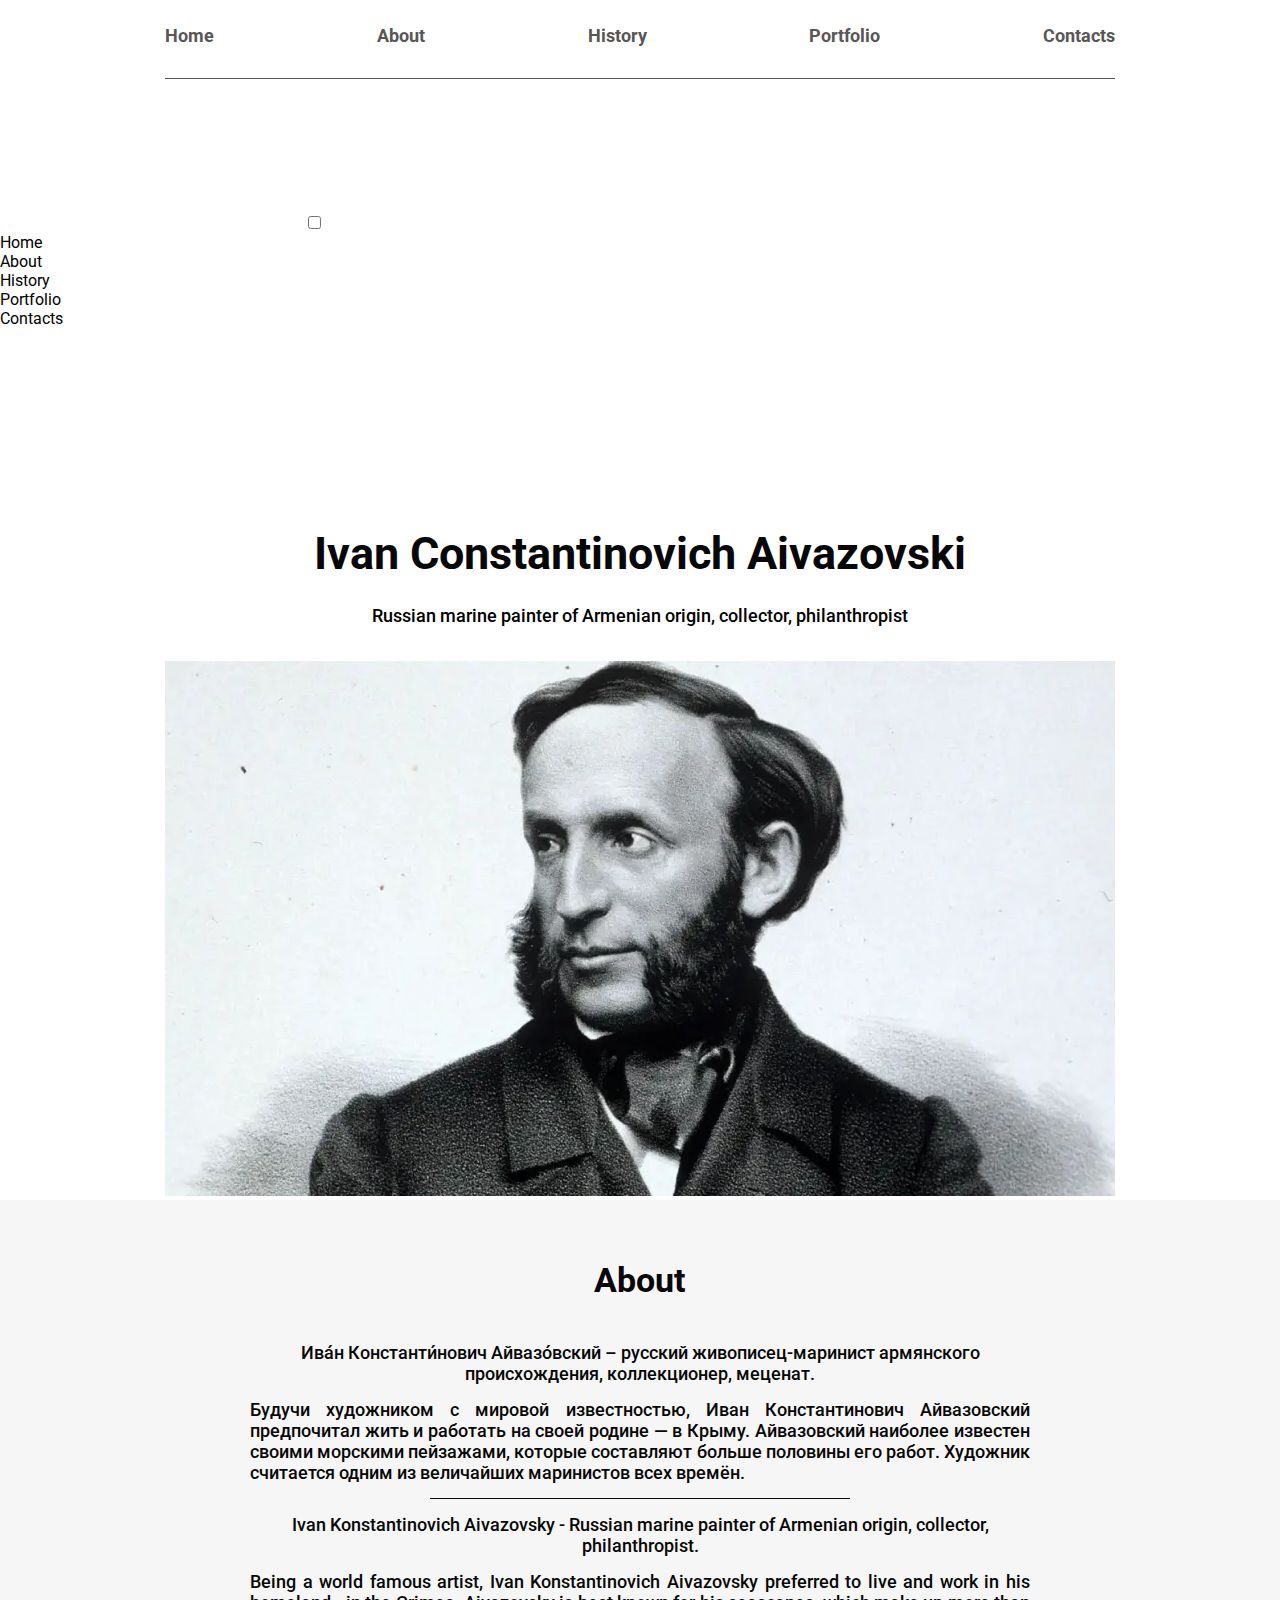
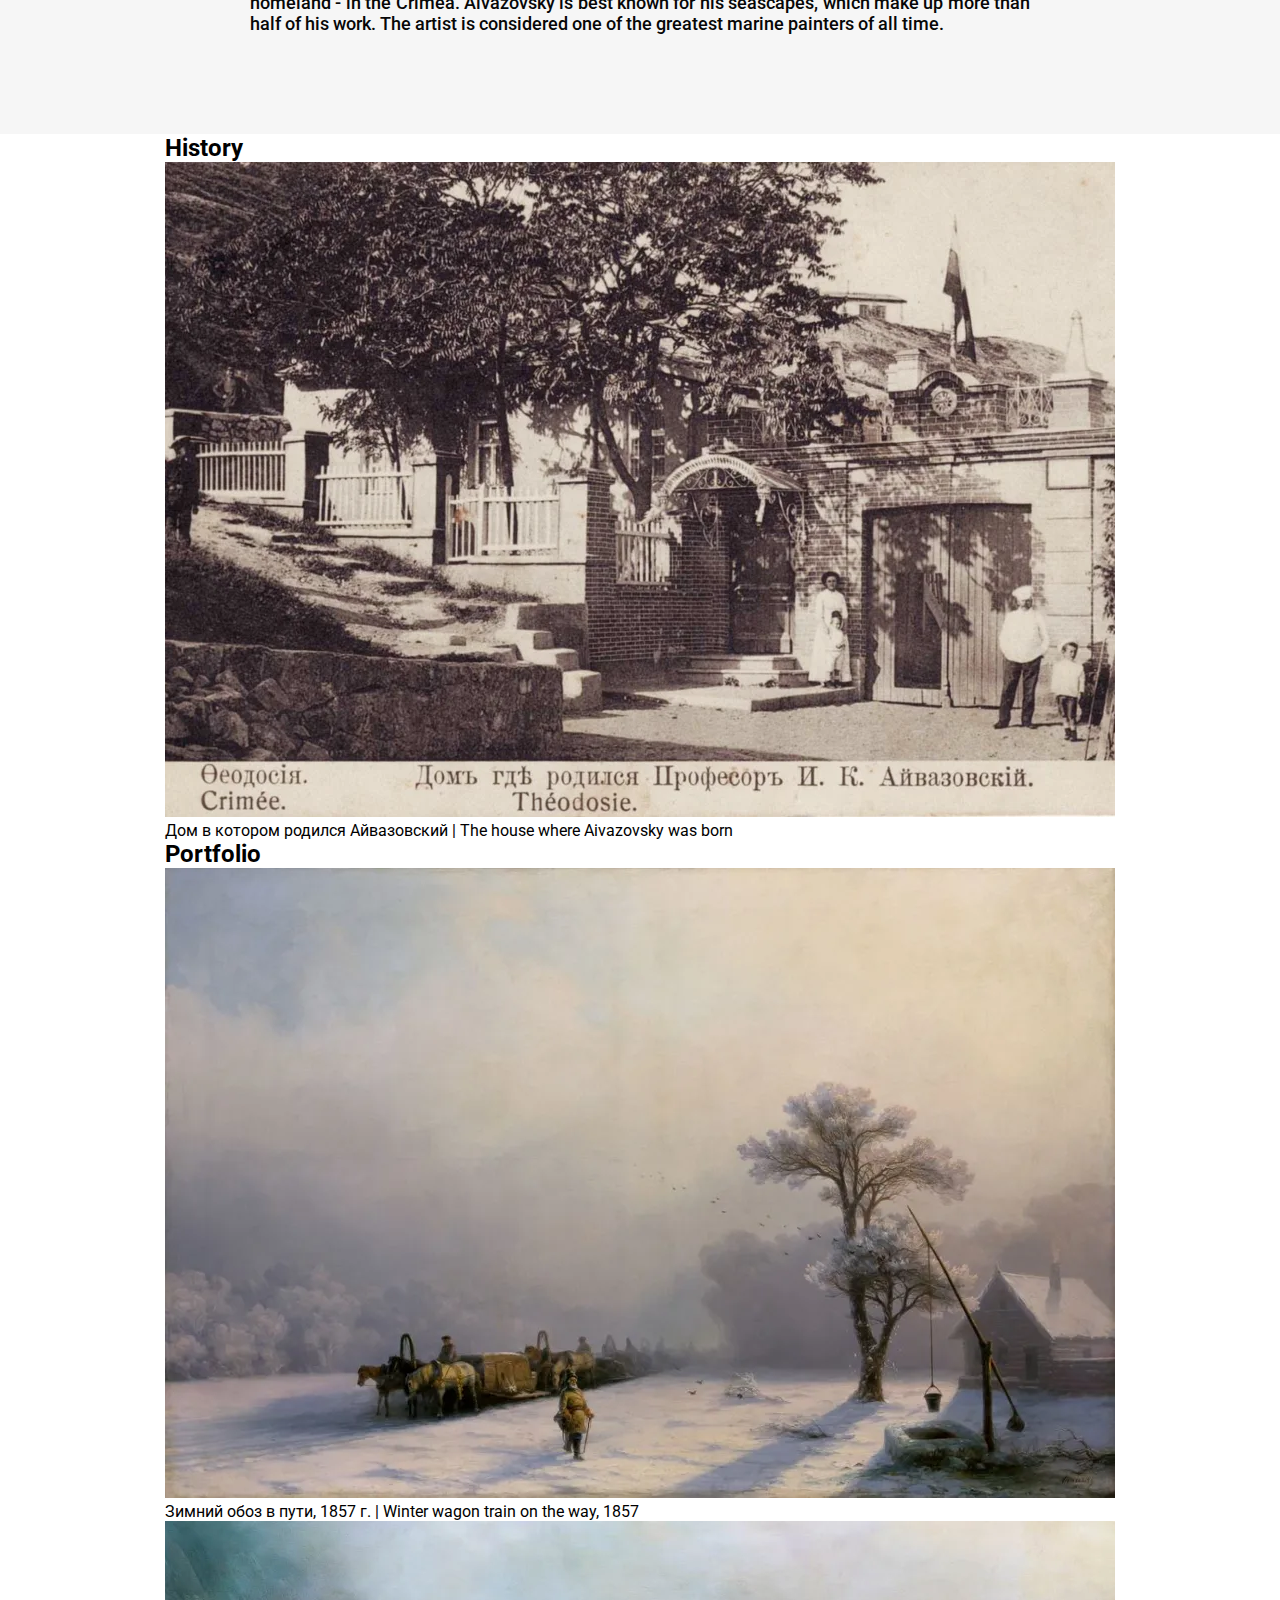
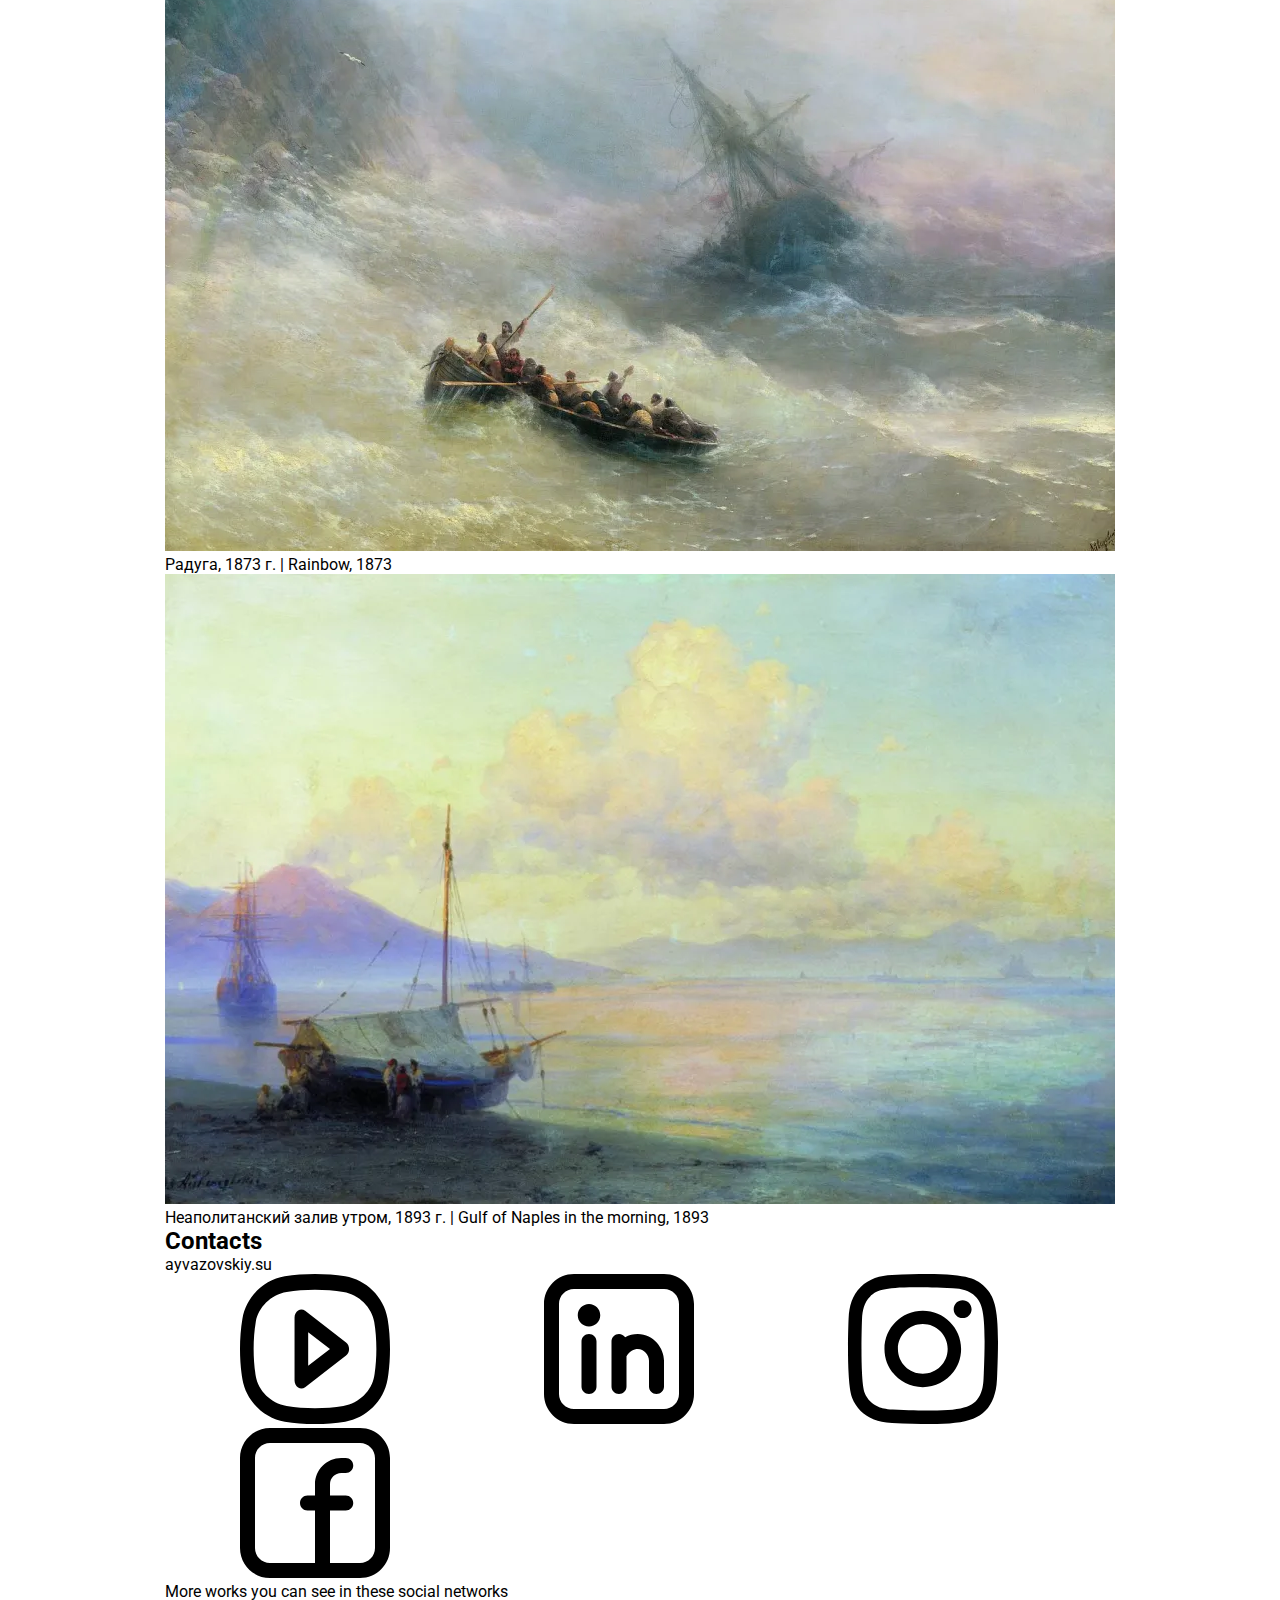
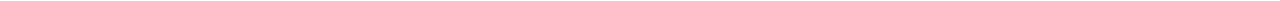
<file: index.html>
<!DOCTYPE html>
<html lang="en">

<head>
  <meta charset="UTF-8" />
  <meta name="viewport" content="width=device-width, initial-scale=1.0" />
  <link rel="preconnect" href="https://fonts.googleapis.com">
  <link rel="preconnect" href="https://fonts.gstatic.com" crossorigin>
  <link href="https://fonts.googleapis.com/css2?family=Roboto:ital,wght@0,100..900;1,100..900&display=swap"
    rel="stylesheet">
  <link rel="icon" href="assets/favicon.png" type="image/png" />
  <link rel="stylesheet" href="index.css">
  <title>Aivazovski</title>
</head>

<body>
  <header class="header" aria-label="header">
    <div class="container">
      <nav class="nav" aria-label="navigation">
        <ul class="nav-list" aria-label="header navigation list">
          <li>
            <a href="#home-id" class="nav-link" aria-label="link to home">Home</a>
          </li>
          <li>
            <a href="#about-id" class="nav-link" aria-label="link to about">About</a>
          </li>
          <li>
            <a href="#history-id" class="nav-link" aria-label="link to history">History</a>
          </li>
          <li>
            <a href="#portfolio-id" class="nav-link" aria-label="link to portfolio">Portfolio</a>
          </li>
          <li>
            <a href="#contacts-id" class="nav-link" aria-label="link to contacts">Contacts</a>
          </li>
        </ul>
      </nav>
    </div>
  </header>

  <div class="mobile-navigation" aria-label="mobile-navigation">
    <label for="toggler-id" aria-label="open-close mobile-navigation menu">
      <svg class="mobile-navigation-burger" aria-label="burger icon">
        <use href="assets/sprites.svg#burger-icon"></use>
      </svg>
    </label>

    <input type="checkbox" id="toggler-id" class="mobile-navigation-toggler">

    <nav class="mobile-navigation-menu" aria-label="mobile navigation">
      <ul class="mobile-navigation-list" aria-label="mobile header navigation list">
        <li>
          <a href="#home-id" class="mobile-navigation-link" aria-label="link to home">Home</a>
        </li>
        <li>
          <a href="#about-id" class="mobile-navigation-link" aria-label="link to about">About</a>
        </li>
        <li>
          <a href="#history-id" class="mobile-navigation-link" aria-label="link to history">History</a>
        </li>
        <li>
          <a href="#portfolio-id" class="mobile-navigation-link" aria-label="link to portfolio">Portfolio</a>
        </li>
        <li>
          <a href="#contacts-id" class="mobile-navigation-link" aria-label="link to contacts">Contacts</a>
        </li>
      </ul>

      <label for="toggler-id" class="mobile-navigation-close" aria-label="open-close mobile-navigation menu">
        <svg class="mobile-navigation-cross" aria-label="cross icon">
          <use href="assets/sprites.svg#cross-icon"></use>
        </svg>
      </label>
    </nav>
  </div>

  <main aria-label="main">
    <section class="home" aria-label="home section" id="home-id">
      <div class="container">
        <h1 class="home-title" aria-label="title">Ivan Constantinovich Aivazovski
        </h1>
        <p class="home-description" aria-label="description">
          Russian marine painter of Armenian origin, collector, philanthropist
        </p>
        <img src="assets/webp/home.webp" alt="photo of Aivazovski" class="home-img">
      </div>
    </section>

    <section class="about" aria-label="about section" id="about-id">
      <div class="container">
        <h2 class="about-title" aria-label="about title">About</h2>
        <h3 class="about-subtitle-ru" aria-label="about about-subtitle-ru">
          Ива́н Константи́нович Айвазо́вский – русский живописец-маринист армянского происхождения, коллекционер,
          меценат.
        </h3>
        <p class="about-description-ru" aria-label="description ru">
          Будучи художником с мировой известностью, Иван Константинович Айвазовский предпочитал жить и работать на своей
          родине — в Крыму. Айвазовский наиболее известен своими морскими пейзажами, которые составляют больше половины
          его работ. Художник считается одним из величайших маринистов всех времён.
        </p>

        <hr class="divider" aria-label="divider">

        <h3 class="about-subtitle-en" aria-label="about about-subtitle-en">
          Ivan Konstantinovich Aivazovsky - Russian marine painter of Armenian origin, collector, philanthropist. </h3>
        <p class="about-description-en" aria-label="description en">
          Being a world famous artist, Ivan Konstantinovich Aivazovsky preferred to live and work in his homeland - in
          the Crimea. Aivazovsky is best known for his seascapes, which make up more than half of his work. The artist
          is considered one of the greatest marine painters of all time.
        </p>
      </div>
    </section>

    <section class="history" aria-label="history section" id="history-id">
      <div class="container">
        <h2 class="history-title">History</h2>
        <img src="assets/webp/history.webp" alt="house of Aivazovsky" class="history-photo">
        <p class="history-description" aria-label="history description">
          Дом в котором родился Айвазовский | The house where Aivazovsky was born
        </p>
      </div>
    </section>

    <section class="portfolio" aria-label="portfolio section" id="portfolio-id">
      <div class="container">
        <h2 class="portfolio-title">Portfolio</h2>
        <img src="assets/webp/portfolio_1.webp" alt="Winter wagon train on the way" class="portfolio-picture">
        <p class="portfolio-description" aria-label="picture 1 description">Зимний обоз в пути, 1857 г. | Winter wagon
          train on the way, 1857</p>
        <img src="assets/webp/portfolio_2.webp" alt="Rainbow, 1873" class="portfolio-picture">
        <p class="portfolio-description" aria-label="picture 2 description">
          Радуга, 1873 г. | Rainbow, 1873
        </p>
        <img src="assets/webp/portfolio_3.webp" alt="Gulf of Naples in the morning" class="portfolio-picture">
        <p class="portfolio-description" aria-label="picture 3 description">
          Неаполитанский залив утром, 1893 г. | Gulf of Naples in the morning, 1893 </p>
      </div>
    </section>
  </main>

  <footer class="contacts" aria-label="contacts section" id="contacts-id">
    <div class="container">
      <h2 class="contacts-title">Contacts</h2>
      <!-- <button class="contacts-button">
        <a href="https://ayvazovskiy.su" class="buttion-link" target="_blank">ayvazovskiy.su</a>
      </button> -->
      <a href="https://ayvazovskiy.su" class="button-link" target="_blank">ayvazovskiy.su</a>

      <address class="socials" aria-label="social icons">
        <a href="https://youtube.com" target="_blank" aria-label="link to youtube">
          <svg class="social-icon" aria-label="youtube icon">
            <use href="assets/sprites.svg#youtube-icon"></use>
          </svg>
        </a>
        <a href="https://linkedin.com" target="_blank" aria-label="link to linkedin">
          <svg class="social-icon" aria-label="linkedin icon">
            <use href="assets/sprites.svg#linkedin-icon"></use>
          </svg>
        </a>
        <a href="https://instagram.com" target="_blank" aria-label="link to instagram">
          <svg class="social-icon" aria-label="instagram icon">
            <use href="assets/sprites.svg#instagram-icon"></use>
          </svg>
        </a>
        <a href="https://facebook.com" target="_blank" aria-label="link to facebook">
          <svg class="social-icon" aria-label="facebook icon">
            <use href="assets/sprites.svg#facebook-icon"></use>
          </svg>
        </a>
      </address>

      <p class="contacts-info" aria-label="just for notice">
        More works you can see in these social networks
      </p>
    </div>
  </footer>
</body>

</html>
</file>
<file: index.css>
@import url(styles/basic.css);
@import url(styles/variables.css);
@import url(styles/header.css);
@import url(styles/home.css);
@import url(styles/about.css);
</file>
